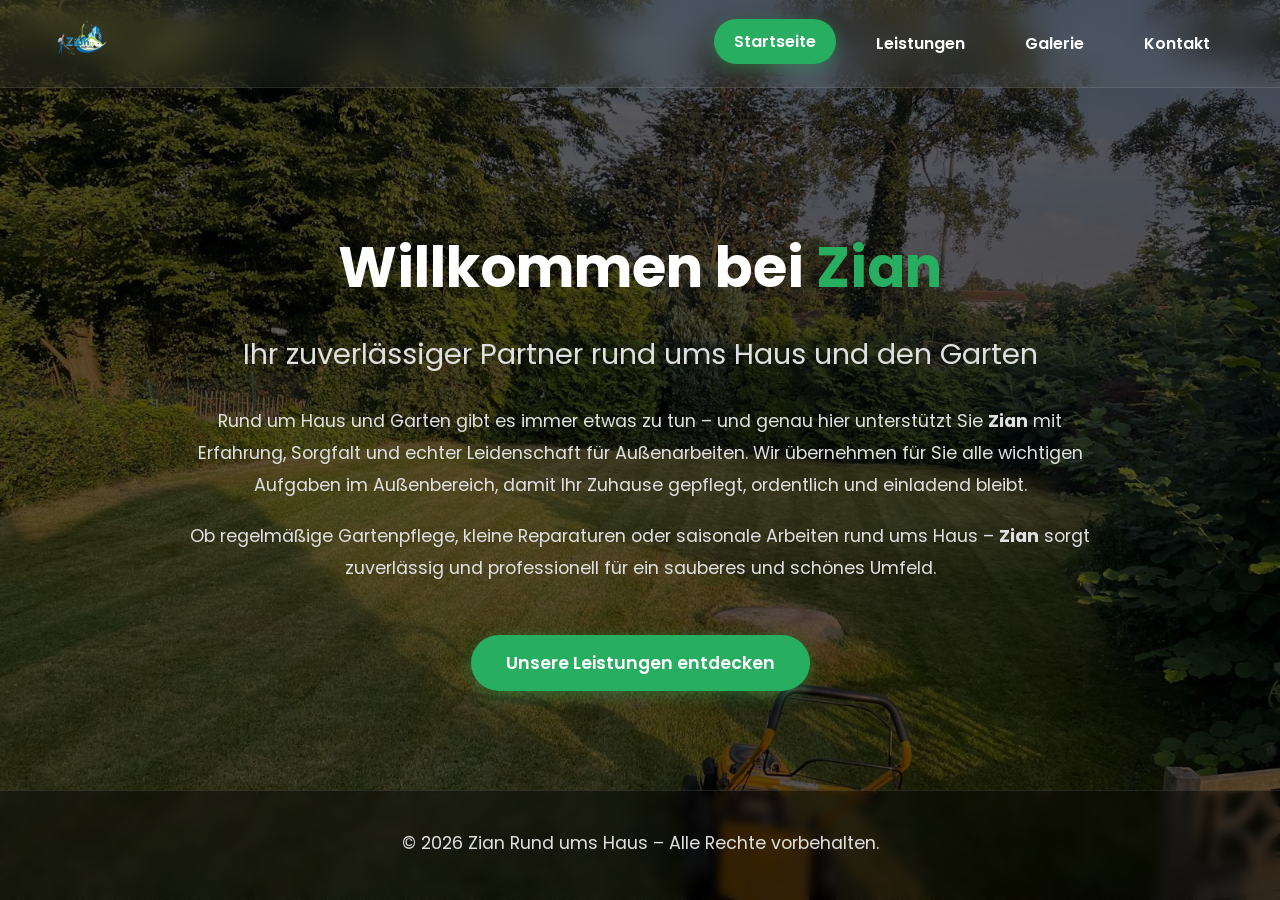
<file: index.html>
<!doctype html>
<html lang="de">
  <head>
    <meta charset="UTF-8" />
    <meta name="viewport" content="width=device-width, initial-scale=1.0" />
    <meta name="author" content="Mihnea" />
    <meta
      name="description"
      content="Zian Rund ums Haus - Haus und Garten Service" />
    <title>Zian Rund ums Haus</title>

    <link
      href="https://fonts.googleapis.com/css2?family=Poppins:wght@300;400;600;700&display=swap"
      rel="stylesheet" />
    <link rel="stylesheet" href="style.css" />
  </head>
  <body>
    <div class="background-overlay"></div>

    <header class="glass-nav fade-in-down">
      <a href="index.html" class="logo-container">
        <img src="Resources/logo.png" alt="Zian Logo" class="nav-logo" />
      </a>
      <nav class="main-menu">
        <a href="index.html" class="active">Startseite</a>
        <a href="work.html">Leistungen</a>
        <a href="gallery.html">Galerie</a>
        <a href="contact.html">Kontakt</a>
      </nav>
    </header>

    <main class="content-wrapper fade-in-up">
      <div class="hero-text">
        <h1>Willkommen bei <span>Zian</span></h1>
        <h2>Ihr zuverlässiger Partner rund ums Haus und den Garten</h2>

        <p>
          Rund um Haus und Garten gibt es immer etwas zu tun – und genau hier
          unterstützt Sie
          <strong>Zian</strong> mit Erfahrung, Sorgfalt und echter Leidenschaft
          für Außenarbeiten. Wir übernehmen für Sie alle wichtigen Aufgaben im
          Außenbereich, damit Ihr Zuhause gepflegt, ordentlich und einladend
          bleibt.
        </p>
        <p>
          Ob regelmäßige Gartenpflege, kleine Reparaturen oder saisonale
          Arbeiten rund ums Haus –
          <strong>Zian</strong> sorgt zuverlässig und professionell für ein
          sauberes und schönes Umfeld.
        </p>

        <a href="work.html" class="cta-button">Unsere Leistungen entdecken</a>
      </div>
    </main>

    <footer class="glass-footer">
      <p>© 2026 Zian Rund ums Haus – Alle Rechte vorbehalten.</p>
    </footer>
  </body>
</html>
</file>
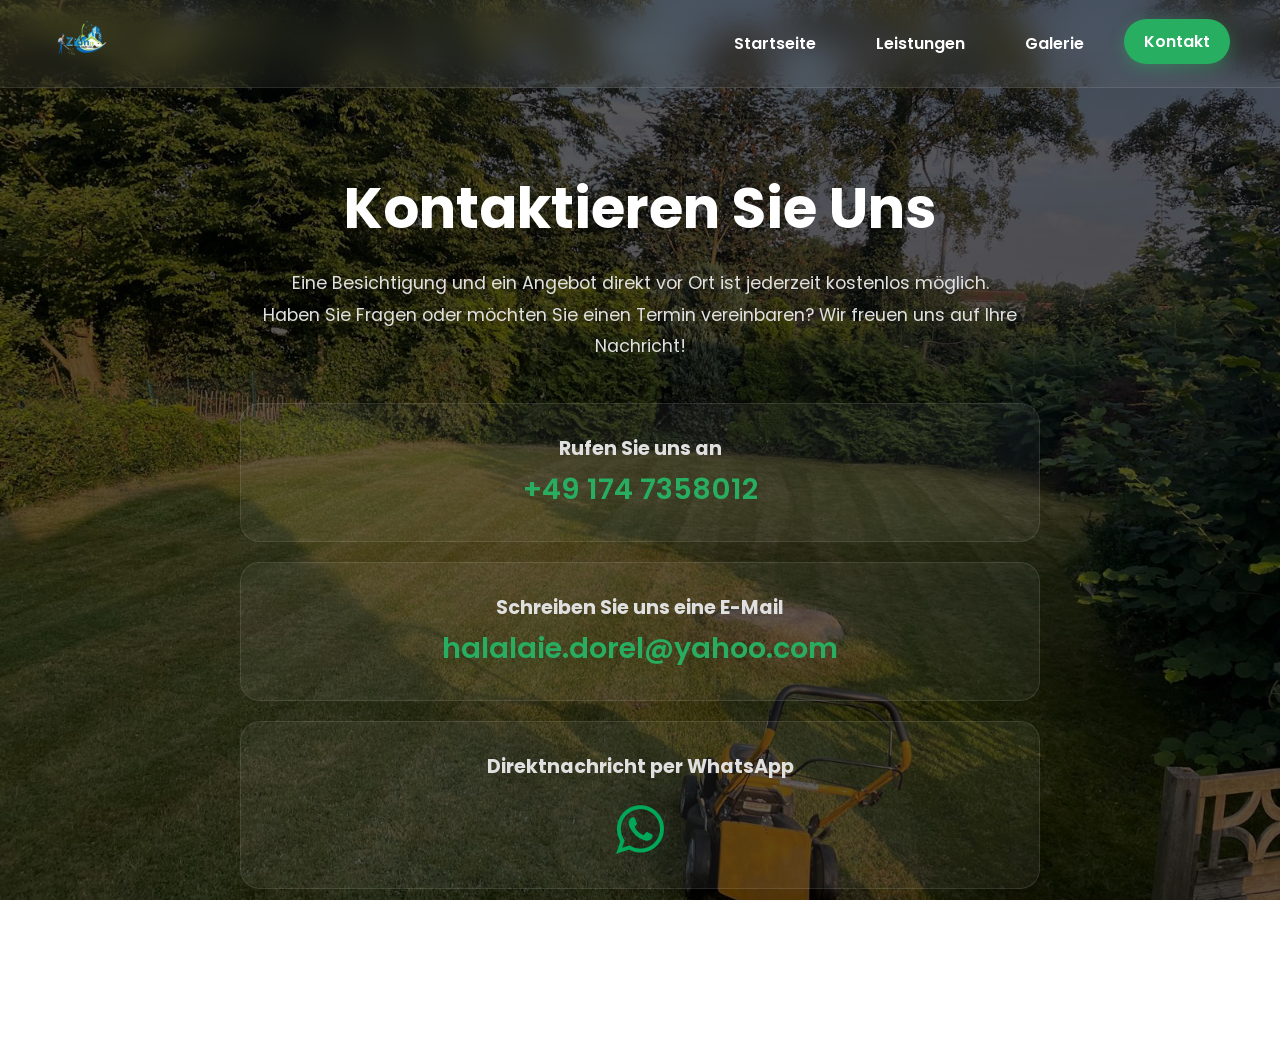
<file: contact.html>
<!doctype html>
<html lang="de">
  <head>
    <meta charset="UTF-8" />
    <meta name="viewport" content="width=device-width, initial-scale=1.0" />
    <title>Kontakt - Zian</title>
    <link
      href="https://fonts.googleapis.com/css2?family=Poppins:wght@300;400;600;700&display=swap"
      rel="stylesheet" />
    <link rel="stylesheet" href="style.css" />
  </head>
  <body>
    <div class="background-overlay"></div>

    <header class="glass-nav fade-in-down">
      <a href="index.html" class="logo-container">
        <img src="Resources/logo.png" alt="Zian Logo" class="nav-logo" />
      </a>
      <nav class="main-menu">
        <a href="index.html">Startseite</a>
        <a href="work.html">Leistungen</a>
        <a href="gallery.html">Galerie</a>
        <a href="contact.html" class="active">Kontakt</a>
      </nav>
    </header>

    <main class="content-wrapper fade-in-up">
      <div class="contact-container">
        <h1>Kontaktieren Sie Uns</h1>
        <p>
          Eine Besichtigung und ein Angebot direkt vor Ort ist jederzeit
          kostenlos möglich. <br />
          Haben Sie Fragen oder möchten Sie einen Termin vereinbaren? Wir freuen
          uns auf Ihre Nachricht!
        </p>

        <div class="contact-cards">
          <a href="tel:+491747358012" class="contact-card">
            <strong>Rufen Sie uns an</strong>
            <span>+49 174 7358012</span>
          </a>

          <a href="mailto:halalaie.dorel@yahoo.com" class="contact-card">
            <strong>Schreiben Sie uns eine E-Mail</strong>
            <span>halalaie.dorel@yahoo.com</span>
          </a>

          <a
            href="https://wa.me/491747358012"
            target="_blank"
            class="contact-card">
            <strong>Direktnachricht per WhatsApp</strong>
            <img
              src="Resources/whatsapp.png"
              class="whatsapp-img"
              alt="WhatsApp" />
          </a>
        </div>
      </div>
    </main>

    <footer class="glass-footer">
      <p>© 2026 Zian Rund ums Haus – Alle Rechte vorbehalten.</p>
    </footer>
  </body>
</html>
</file>
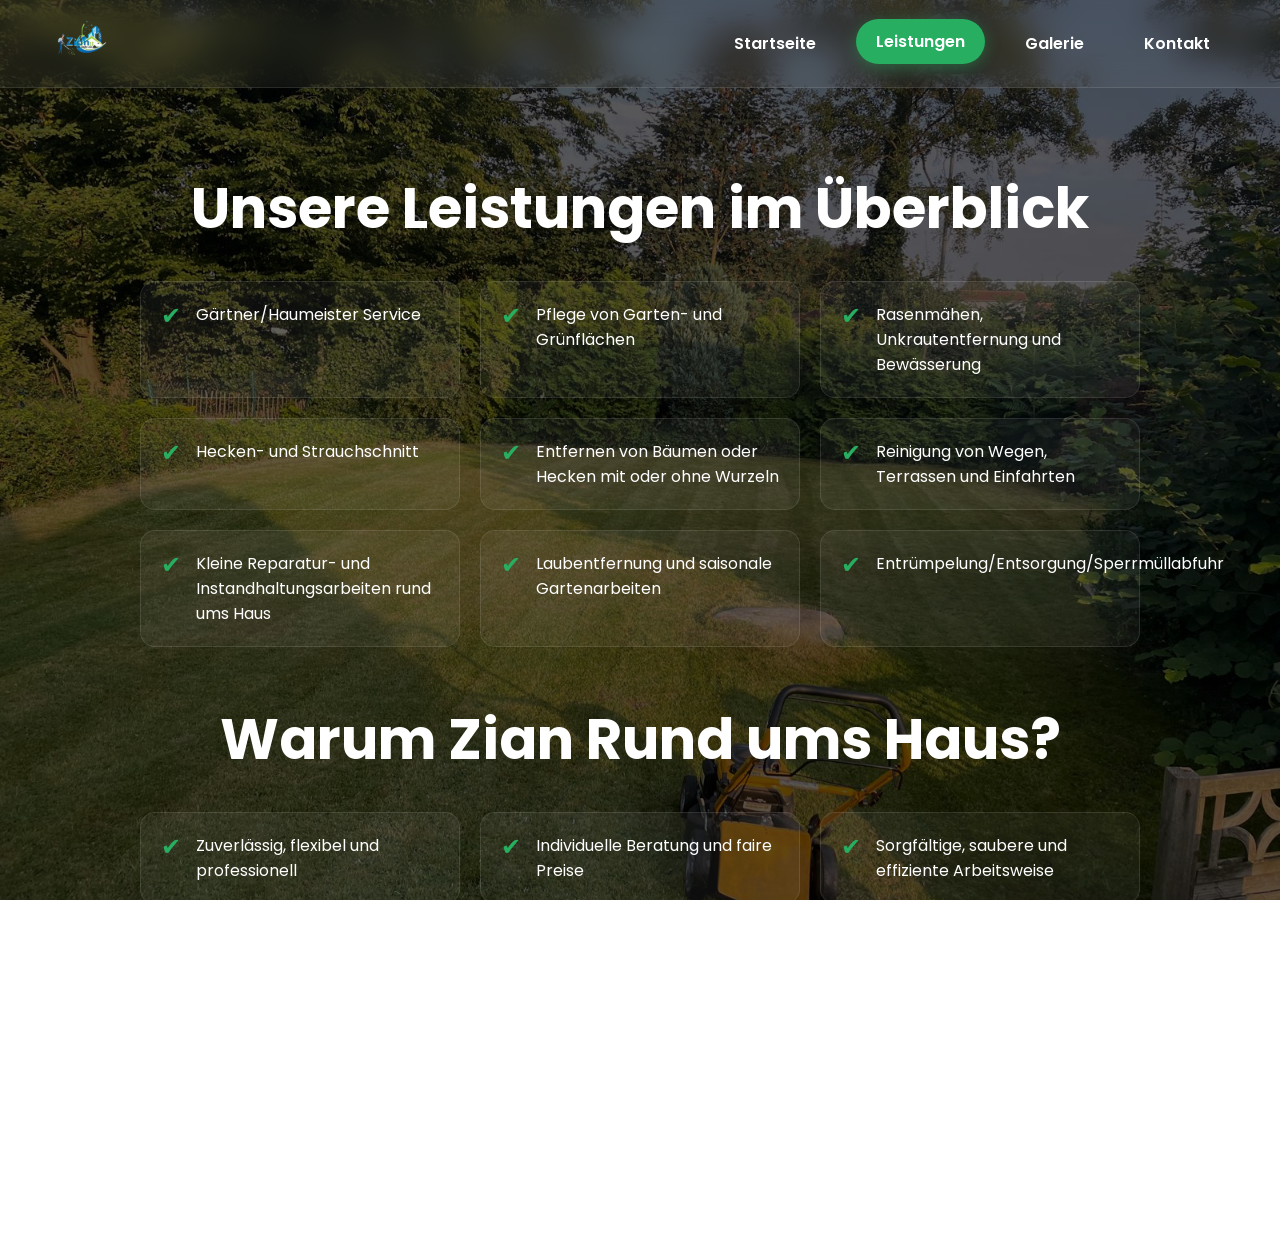
<file: work.html>
<!doctype html>
<html lang="de">
  <head>
    <meta charset="UTF-8" />
    <meta name="viewport" content="width=device-width, initial-scale=1.0" />
    <title>Unsere Leistungen - Zian</title>
    <link
      href="https://fonts.googleapis.com/css2?family=Poppins:wght@300;400;600;700&display=swap"
      rel="stylesheet" />
    <link rel="stylesheet" href="style.css" />
  </head>
  <body>
    <div class="background-overlay"></div>

    <header class="glass-nav fade-in-down">
      <a href="index.html" class="logo-container">
        <img src="Resources/logo.png" alt="Zian Logo" class="nav-logo" />
      </a>
      <nav class="main-menu">
        <a href="index.html">Startseite</a>
        <a href="work.html" class="active">Leistungen</a>
        <a href="gallery.html">Galerie</a>
        <a href="contact.html">Kontakt</a>
      </nav>
    </header>

    <main class="content-wrapper fade-in-up">
      <div class="services-section">
        <h1>Unsere Leistungen im Überblick</h1>

        <div class="services-grid">
          <div class="service-card">
            <span class="check-icon">✔</span>
            <div>Gärtner/Haumeister Service</div>
          </div>
          <div class="service-card">
            <span class="check-icon">✔</span>
            <div>Pflege von Garten- und Grünflächen</div>
          </div>
          <div class="service-card">
            <span class="check-icon">✔</span>
            <div>Rasenmähen, Unkrautentfernung und Bewässerung</div>
          </div>
          <div class="service-card">
            <span class="check-icon">✔</span>
            <div>Hecken- und Strauchschnitt</div>
          </div>
          <div class="service-card">
            <span class="check-icon">✔</span>
            <div>Entfernen von Bäumen oder Hecken mit oder ohne Wurzeln</div>
          </div>
          <div class="service-card">
            <span class="check-icon">✔</span>
            <div>Reinigung von Wegen, Terrassen und Einfahrten</div>
          </div>
          <div class="service-card">
            <span class="check-icon">✔</span>
            <div>
              Kleine Reparatur- und Instandhaltungsarbeiten rund ums Haus
            </div>
          </div>
          <div class="service-card">
            <span class="check-icon">✔</span>
            <div>Laubentfernung und saisonale Gartenarbeiten</div>
          </div>
          <div class="service-card">
            <span class="check-icon">✔</span>
            <div>Entrümpelung/Entsorgung/Sperrmüllabfuhr</div>
          </div>
        </div>

        <h1>Warum Zian Rund ums Haus?</h1>
        <div class="services-grid">
          <div class="service-card">
            <span class="check-icon">✔</span>
            <div>Zuverlässig, flexibel und professionell</div>
          </div>
          <div class="service-card">
            <span class="check-icon">✔</span>
            <div>Individuelle Beratung und faire Preise</div>
          </div>
          <div class="service-card">
            <span class="check-icon">✔</span>
            <div>Sorgfältige, saubere und effiziente Arbeitsweise</div>
          </div>
          <div class="service-card">
            <span class="check-icon">✔</span>
            <div>Unterstützung für Hausbesitzer, Mieter und Firmen</div>
          </div>
          <div class="service-card">
            <span class="check-icon">✔</span>
            <div>
              Mit uns bleibt Ihr Außenbereich das ganze Jahr über gepflegt und
              einladend.
            </div>
          </div>
          <div class="service-card">
            <span class="check-icon">✔</span>
            <div>
              Vergessen Sie nicht, dass es für jedes Problem eine Lösung gibt.
              Bleiben Sie gesund!
            </div>
          </div>
        </div>
      </div>
    </main>

    <footer class="glass-footer">
      <p>© 2026 Zian Rund ums Haus – Alle Rechte vorbehalten.</p>
    </footer>
  </body>
</html>
</file>
<file: style.css>
/* ========================= */
/* VARIABILE & RESET         */
/* ========================= */
:root {
  --primary-color: #27ae60;
  --hover-color: #2ecc71;
  --text-light: #ffffff;
  --text-muted: #e0e0e0;
}

html,
body {
  margin: 0;
  padding: 0;
  height: 100%;
  font-family: "Poppins", sans-serif;
  color: var(--text-light);
  overflow-x: hidden;
}

body {
  display: flex;
  flex-direction: column;
  min-height: 100vh;
  background-image: url("Resources/1.jpeg");
  background-size: cover;
  background-repeat: no-repeat;
  background-position: center;
  background-attachment: fixed;
}

.background-overlay {
  position: fixed;
  top: 0;
  left: 0;
  width: 100%;
  height: 100%;
  background: rgba(
    0,
    0,
    0,
    0.65
  ); /* Fundal întunecat pentru lizibilitate maximă */
  z-index: -1;
}

/* ========================= */
/* NAVIGAȚIE (GLASS)         */
/* ========================= */
.glass-nav {
  display: flex;
  justify-content: space-between;
  align-items: center;
  padding: 10px 50px;
  background: rgba(255, 255, 255, 0.05);
  backdrop-filter: blur(15px);
  -webkit-backdrop-filter: blur(15px);
  border-bottom: 1px solid rgba(255, 255, 255, 0.1);
  position: sticky;
  top: 0;
  z-index: 100;
}

.nav-logo {
  height: 60px;
  width: auto;
  transition: transform 0.3s ease;
}

.nav-logo:hover {
  transform: scale(1.05);
}

.main-menu {
  display: flex;
  gap: 20px;
}

.main-menu a {
  color: var(--text-light);
  font-size: 16px;
  font-weight: 600;
  text-decoration: none;
  padding: 10px 20px;
  border-radius: 30px;
  transition: all 0.3s ease;
}

.main-menu a:hover,
.main-menu a.active {
  background-color: var(--primary-color);
  color: white;
  box-shadow: 0 4px 15px rgba(39, 174, 96, 0.4);
  transform: translateY(-2px);
}

/* ========================= */
/* STRUCTURĂ GENERALĂ PAGINI */
/* ========================= */
.content-wrapper {
  flex: 1;
  display: flex;
  flex-direction: column;
  align-items: center;
  padding: 40px 20px;
  width: 100%;
  max-width: 1200px;
  margin: 0 auto;
  box-sizing: border-box;
}

/* ========================= */
/* PAGINA PRINCIPALĂ (INDEX) */
/* ========================= */
.hero-text {
  text-align: center;
  max-width: 900px;
  margin: auto;
}
h1 {
  font-size: 3.5rem;
  margin-bottom: 10px;
  font-weight: 700;
  text-align: center;
}
h1 span {
  color: var(--primary-color);
}
h2 {
  font-size: 1.8rem;
  font-weight: 400;
  color: var(--text-muted);
  margin-bottom: 30px;
  text-align: center;
}
p {
  font-size: 1.1rem;
  line-height: 1.8;
  margin-bottom: 20px;
  color: var(--text-muted);
}

.cta-button {
  display: inline-block;
  margin-top: 30px;
  padding: 15px 35px;
  background: var(--primary-color);
  color: white;
  font-size: 1.1rem;
  font-weight: 600;
  text-decoration: none;
  border-radius: 50px;
  transition: all 0.3s ease;
  box-shadow: 0 4px 15px rgba(39, 174, 96, 0.4);
}
.cta-button:hover {
  background: var(--hover-color);
  transform: translateY(-3px) scale(1.02);
}

/* ========================= */
/* PAGINA LEISTUNGEN (WORK)  */
/* ========================= */
.services-section {
  width: 100%;
  max-width: 1000px;
}
.services-grid {
  display: grid;
  grid-template-columns: repeat(auto-fit, minmax(300px, 1fr));
  gap: 20px;
  margin-bottom: 50px;
  margin-top: 30px;
}
.service-card {
  background: rgba(255, 255, 255, 0.05);
  border: 1px solid rgba(255, 255, 255, 0.1);
  padding: 20px;
  border-radius: 15px;
  display: flex;
  align-items: flex-start;
  gap: 15px;
  backdrop-filter: blur(10px);
  transition:
    transform 0.3s ease,
    border-color 0.3s ease,
    background 0.3s ease;
}
.service-card:hover {
  transform: translateY(-5px);
  background: rgba(255, 255, 255, 0.1);
  border-color: var(--primary-color);
}
.check-icon {
  color: var(--primary-color);
  font-size: 1.5rem;
  line-height: 1.2;
}

/* ========================= */
/* PAGINA GALERIE            */
/* ========================= */
.gallery-grid {
  display: grid;
  grid-template-columns: repeat(auto-fit, minmax(280px, 1fr));
  gap: 20px;
  width: 100%;
}
.gallery-item {
  width: 100%;
  height: 250px;
  object-fit: cover;
  border-radius: 15px;
  cursor: pointer;
  transition:
    transform 0.3s ease,
    box-shadow 0.3s ease;
}
.gallery-item:hover {
  transform: scale(1.03);
  box-shadow: 0 8px 25px rgba(39, 174, 96, 0.5);
}

/* Lightbox UI Modernizat */
.lightbox {
  display: none;
  position: fixed;
  z-index: 1000;
  left: 0;
  top: 0;
  width: 100%;
  height: 100%;
  background: rgba(0, 0, 0, 0.9);
  backdrop-filter: blur(10px);
  justify-content: center;
  align-items: center;
}
.lightbox-img {
  max-width: 85%;
  max-height: 85%;
  border-radius: 10px;
  box-shadow: 0 10px 40px rgba(0, 0, 0, 0.8);
}
.close,
.prev,
.next {
  position: absolute;
  color: white;
  cursor: pointer;
  font-size: 3rem;
  transition: color 0.3s;
  user-select: none;
}
.close {
  top: 20px;
  right: 40px;
}
.prev {
  left: 20px;
  top: 50%;
  transform: translateY(-50%);
}
.next {
  right: 20px;
  top: 50%;
  transform: translateY(-50%);
}
.close:hover,
.prev:hover,
.next:hover {
  color: var(--primary-color);
}

/* ========================= */
/* PAGINA KONTAKT            */
/* ========================= */
.contact-container {
  text-align: center;
  max-width: 800px;
  width: 100%;
}
.contact-cards {
  display: flex;
  flex-direction: column;
  gap: 20px;
  margin-top: 40px;
}
.contact-card {
  background: rgba(255, 255, 255, 0.05);
  padding: 30px;
  border-radius: 20px;
  border: 1px solid rgba(255, 255, 255, 0.1);
  backdrop-filter: blur(10px);
  display: flex;
  flex-direction: column;
  align-items: center;
  text-decoration: none;
  color: white;
  transition: all 0.3s;
}
.contact-card:hover {
  transform: translateY(-5px);
  background: rgba(255, 255, 255, 0.1);
  border-color: var(--primary-color);
  box-shadow: 0 10px 25px rgba(39, 174, 96, 0.2);
}
.contact-card strong {
  font-size: 1.2rem;
  color: var(--text-muted);
  margin-bottom: 5px;
}
.contact-card span {
  font-size: 1.8rem;
  font-weight: 600;
  color: var(--primary-color);
}
.whatsapp-img {
  width: 80px;
  height: auto;
  transition: transform 0.3s;
  margin-top: 15px;
}
.contact-card:hover .whatsapp-img {
  transform: scale(1.1);
}

/* ========================= */
/* FOOTER                    */
/* ========================= */
.glass-footer {
  text-align: center;
  padding: 20px 0;
  background: rgba(0, 0, 0, 0.4);
  backdrop-filter: blur(5px);
  font-size: 0.9rem;
  border-top: 1px solid rgba(255, 255, 255, 0.1);
  margin-top: auto;
}

/* ========================= */
/* ANIMAȚII                  */
/* ========================= */
.fade-in-down {
  animation: fadeInDown 0.8s ease-out forwards;
}
.fade-in-up {
  animation: fadeInUp 0.8s ease-out forwards;
  opacity: 0;
}
@keyframes fadeInDown {
  from {
    opacity: 0;
    transform: translateY(-20px);
  }
  to {
    opacity: 1;
    transform: translateY(0);
  }
}
@keyframes fadeInUp {
  from {
    opacity: 0;
    transform: translateY(30px);
  }
  to {
    opacity: 1;
    transform: translateY(0);
  }
}

/* ========================= */
/* RESPONSIVE                */
/* ========================= */
@media (max-width: 768px) {
  .glass-nav {
    flex-direction: column;
    gap: 15px;
    padding: 15px;
  }
  .main-menu {
    flex-wrap: wrap;
    justify-content: center;
  }
  h1 {
    font-size: 2.2rem;
  }
  .contact-card span {
    font-size: 1.4rem;
  }
}
</file>
